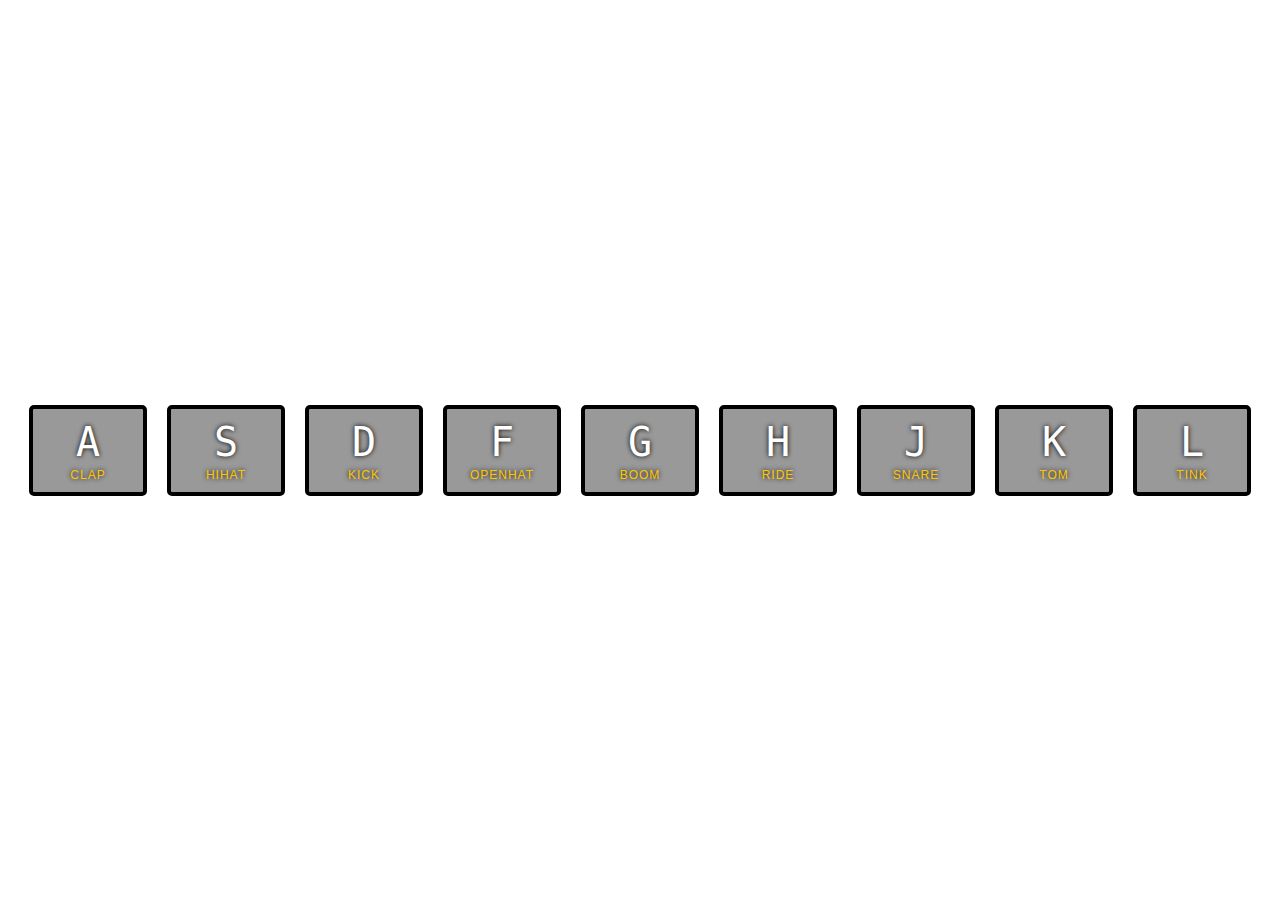
<file: 01 - JavaScript Drum Kit/index.html>
<!DOCTYPE html>
<html lang="en">
<head>
  <meta charset="UTF-8">
  <title>JS Drum Kit</title>
  <link rel="stylesheet" href="style.css">
</head>
<body>


  <div class="keys">
    <div data-key="65" class="key">
      <kbd>A</kbd>
      <span class="sound">clap</span>
    </div>
    <div data-key="83" class="key">
      <kbd>S</kbd>
      <span class="sound">hihat</span>
    </div>
    <div data-key="68" class="key">
      <kbd>D</kbd>
      <span class="sound">kick</span>
    </div>
    <div data-key="70" class="key">
      <kbd>F</kbd>
      <span class="sound">openhat</span>
    </div>
    <div data-key="71" class="key">
      <kbd>G</kbd>
      <span class="sound">boom</span>
    </div>
    <div data-key="72" class="key">
      <kbd>H</kbd>
      <span class="sound">ride</span>
    </div>
    <div data-key="74" class="key">
      <kbd>J</kbd>
      <span class="sound">snare</span>
    </div>
    <div data-key="75" class="key">
      <kbd>K</kbd>
      <span class="sound">tom</span>
    </div>
    <div data-key="76" class="key">
      <kbd>L</kbd>
      <span class="sound">tink</span>
    </div>
  </div>

  <audio data-key="65" src="sounds/clap.wav"></audio>
  <audio data-key="83" src="sounds/hihat.wav"></audio>
  <audio data-key="68" src="sounds/kick.wav"></audio>
  <audio data-key="70" src="sounds/openhat.wav"></audio>
  <audio data-key="71" src="sounds/boom.wav"></audio>
  <audio data-key="72" src="sounds/ride.wav"></audio>
  <audio data-key="74" src="sounds/snare.wav"></audio>
  <audio data-key="75" src="sounds/tom.wav"></audio>
  <audio data-key="76" src="sounds/tink.wav"></audio>

<script>
  function removeTransition(e) {
    if (e.propertyName !== 'transform') return;
    e.target.classList.remove('playing');
  }

  function playSound(e) {
    const audio = document.querySelector(`audio[data-key="${e.keyCode}"]`);
    const key = document.querySelector(`.key[data-key="${e.keyCode}"]`);
    if (!audio) return;

    // add playing class to key
    key.classList.add('playing');

    // play audio with corresponding data-key
    audio.currentTime = 0;
    audio.play();
  }

  const keys = Array.from(document.querySelectorAll('.key'));
  keys.forEach((key) => key.addEventListener('transitionend', removeTransition));
  window.addEventListener('keydown', playSound);
</script>


</body>
</html>
</file>
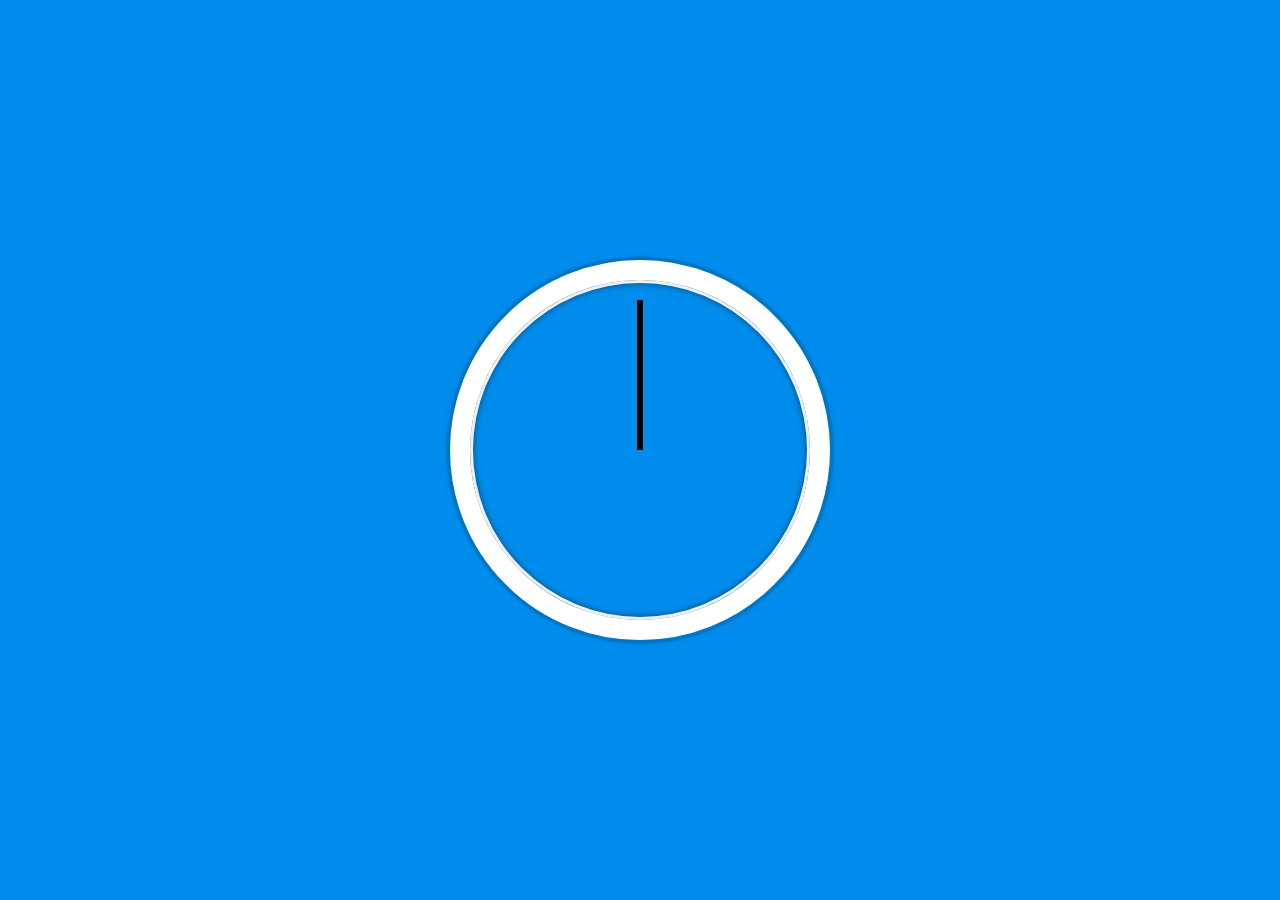
<file: 02 - JS and CSS Clock/index.html>
<!DOCTYPE html>
<html lang="en">
<head>
  <meta charset="UTF-8">
  <title>JS + CSS Clock</title>
  <link rel="stylesheet" href="css/app.css">
</head>
<body>

  <div class="clock">
    <div class="clock-face">
      <div class="hand hour-hand"></div>
      <div class="hand min-hand"></div>
      <div class="hand second-hand"></div>
    </div>
  </div>

  <script>
    const secondHand = document.querySelector('.second-hand');
    const minHand = document.querySelector('.min-hand');
    const hourHand = document.querySelector('.hour-hand');

    function setDate() {
      const now = new Date();
      const seconds = now.getSeconds();
      const minutes = now.getMinutes();
      const hours = now.getHours();

      const secondsDegrees = ((seconds / 60) * 360) + 90;
      const minutesDegrees = ((minutes / 60) * 360) + 90;
      const hoursDegrees = ((hours / 12) * 360) + 90 + (minutes * .5);

      if (seconds === 0) {
        secondHand.style.transition = 'none';
      } else if (seconds > 0 && secondHand.style.transition === 'none') {
        secondHand.style.transition = 'transform 0.05s cubic-bezier(0.1, 2.7, 0.58, 1)';
      }

      secondHand.style.transform = `rotate(${secondsDegrees}deg)`;
      minHand.style.transform = `rotate(${minutesDegrees}deg)`;
      hourHand.style.transform = `rotate(${hoursDegrees}deg)`;
    }

    setInterval(setDate, 1000);
  </script>
</body>
</html>
</file>
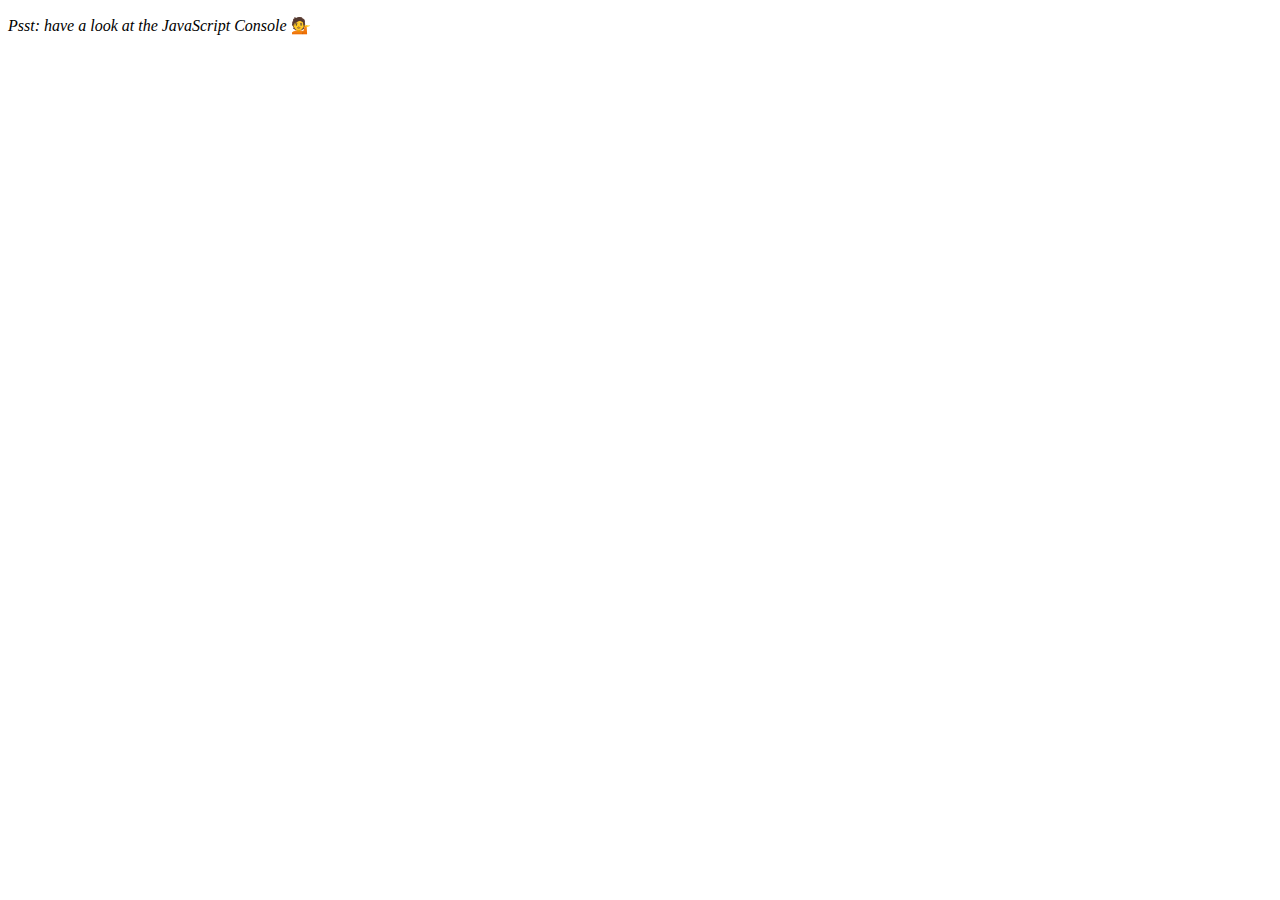
<file: 04 - Array Cardio Day 1/index.html>
<!DOCTYPE html>
<html lang="en">
<head>
  <meta charset="UTF-8">
  <title>Array Cardio 💪</title>
</head>
<body>
  <p><em>Psst: have a look at the JavaScript Console</em> 💁</p>
  <script>
    // Get your shorts on - this is an array workout!
    // ## Array Cardio Day 1

    // Some data we can work with

    const inventors = [
      { first: 'Albert', last: 'Einstein', year: 1879, passed: 1955 },
      { first: 'Isaac', last: 'Newton', year: 1643, passed: 1727 },
      { first: 'Galileo', last: 'Galilei', year: 1564, passed: 1642 },
      { first: 'Marie', last: 'Curie', year: 1867, passed: 1934 },
      { first: 'Johannes', last: 'Kepler', year: 1571, passed: 1630 },
      { first: 'Nicolaus', last: 'Copernicus', year: 1473, passed: 1543 },
      { first: 'Max', last: 'Planck', year: 1858, passed: 1947 },
      { first: 'Katherine', last: 'Blodgett', year: 1898, passed: 1979 },
      { first: 'Ada', last: 'Lovelace', year: 1815, passed: 1852 },
      { first: 'Sarah E.', last: 'Goode', year: 1855, passed: 1905 },
      { first: 'Lise', last: 'Meitner', year: 1878, passed: 1968 },
      { first: 'Hanna', last: 'Hammarström', year: 1829, passed: 1909 }
    ];

    const people = ['Beck, Glenn', 'Becker, Carl', 'Beckett, Samuel', 'Beddoes, Mick', 'Beecher, Henry', 'Beethoven, Ludwig', 'Begin, Menachem', 'Belloc, Hilaire', 'Bellow, Saul', 'Benchley, Robert', 'Benenson, Peter', 'Ben-Gurion, David', 'Benjamin, Walter', 'Benn, Tony', 'Bennington, Chester', 'Benson, Leana', 'Bent, Silas', 'Bentsen, Lloyd', 'Berger, Ric', 'Bergman, Ingmar', 'Berio, Luciano', 'Berle, Milton', 'Berlin, Irving', 'Berne, Eric', 'Bernhard, Sandra', 'Berra, Yogi', 'Berry, Halle', 'Berry, Wendell', 'Bethea, Erin', 'Bevan, Aneurin', 'Bevel, Ken', 'Biden, Joseph', 'Bierce, Ambrose', 'Biko, Steve', 'Billings, Josh', 'Biondo, Frank', 'Birrell, Augustine', 'Black, Elk', 'Blair, Robert', 'Blair, Tony', 'Blake, William'];

    // Array.prototype.filter()
    // 1. Filter the list of inventors for those who were born in the 1500's
    const fifteen = inventors.filter(inventor => {
      // returns all items that meet the specified condition
      return inventor.year >= 1500 && inventor.year < 1600;
    });
    // console.table(fifteen);

    // Array.prototype.map()
    // 2. Give us an array of the inventors' first and last names
    const fullNames = inventors.map(inventor => {
      // always returns the same number of items it was given
      return `${inventor.first} ${inventor.last}`;
    });
    // console.log(fullNames);

    // Array.prototype.sort()
    // 3. Sort the inventors by birthdate, youngest to oldest
    const inventorsByAge = inventors.sort((a, b) => {
      return a.year > b.year ? -1 : 1;
    });
    // console.table(inventorsByAge);

    // Array.prototype.reduce()
    // 4. How many years did all the inventors live?
    const totalYears = inventors.reduce((total, inventor) => {
      return total + (inventor.passed - inventor.year);
    }, 0);
    // console.log(totalYears);

    // 5. Sort the inventors by years lived
    const inventorsByLifespan = inventors.sort(function(a, b) {
      const prevAge = a.passed - a.year;
      const nextAge = b.passed - b.year;
      return prevAge > nextAge ? -1 : 1;
    });
    // console.table(inventorsByLifespan);

    // 6. create a list of Boulevards in Paris that contain 'de' anywhere in the name
    // https://en.wikipedia.org/wiki/Category:Boulevards_in_Paris
    // const category = document.querySelector('.mw-category');
    // const links = Array.from(category.querySelectorAll('a'));
    // const de = links
    //   .map(link => link.textContent)
    //   .filter(streetName => streetName.includes('de'));

    // 7. sort Exercise
    // Sort the people alphabetically by last name
    const peopleByLastName = people.sort((a, b) => {
      const aLast = a.substring(0, a.indexOf(','));
      const bLast = b.substring(0, b.indexOf(','));

      return aLast < bLast ? -1 : 1;
    });
    // console.log(peopleByLastName);

    // 8. Reduce Exercise
    // Sum up the instances of each of these
    const data = ['car', 'car', 'truck', 'truck', 'bike', 'walk', 'car', 'van', 'bike', 'walk', 'car', 'van', 'car', 'truck' ];
    const transportCount = data.reduce((obj, method) => {
      if (!obj[method]) {
        obj[method] = 0
      }

      obj[method]++;
      return obj;
    }, {});
    console.log(transportCount);

  </script>
</body>
</html>
</file>
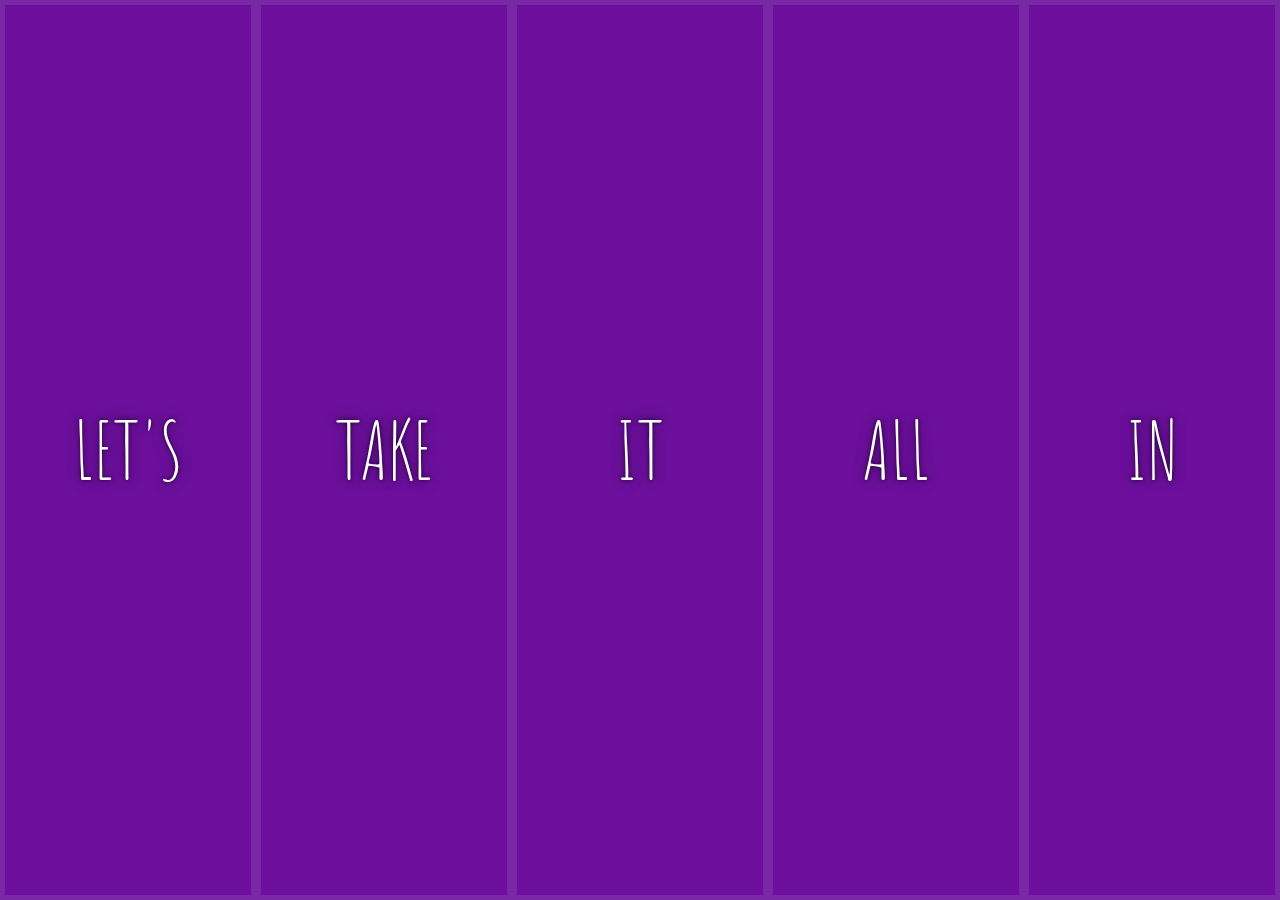
<file: 05 - Flex Panel Gallery/index.html>
<!DOCTYPE html>
<html lang="en">
<head>
  <meta charset="UTF-8">
  <title>Flex Panels 💪</title>
  <link href='https://fonts.googleapis.com/css?family=Amatic+SC' rel='stylesheet' type='text/css'>
</head>
<body>
  <style>
    html {
      box-sizing: border-box;
      background:#ffc600;
      font-family:'helvetica neue';
      font-size: 20px;
      font-weight: 200;
    }
    body {
      margin: 0;
    }
    *, *:before, *:after {
      box-sizing: inherit;
    }

    .panels {
      display: flex;
      min-height:100vh;
      overflow: hidden;
    }

    .panel {
      background:#6B0F9C;
      box-shadow:inset 0 0 0 5px rgba(255,255,255,0.1);
      color:white;
      text-align: center;
      align-items:center;
      /* Safari transitionend event.propertyName === flex */
      /* Chrome + FF transitionend event.propertyName === flex-grow */
      transition:
        font-size 0.7s cubic-bezier(0.61,-0.19, 0.7,-0.11),
        flex 0.7s cubic-bezier(0.61,-0.19, 0.7,-0.11),
        background 0.2s;
      font-size: 20px;
      background-size:cover;
      background-position:center;
      flex: 1;
      justify-content: center;
      align-items: center;
      display: flex;
      flex-direction: column;
    }


    .panel1 { background-image:url(https://source.unsplash.com/gYl-UtwNg_I/1500x1500); }
    .panel2 { background-image:url(https://source.unsplash.com/1CD3fd8kHnE/1500x1500); }
    .panel3 { background-image:url(https://images.unsplash.com/photo-1465188162913-8fb5709d6d57?ixlib=rb-0.3.5&q=80&fm=jpg&crop=faces&cs=tinysrgb&w=1500&h=1500&fit=crop&s=967e8a713a4e395260793fc8c802901d); }
    .panel4 { background-image:url(https://source.unsplash.com/ITjiVXcwVng/1500x1500); }
    .panel5 { background-image:url(https://source.unsplash.com/3MNzGlQM7qs/1500x1500); }

    .panel > * {
      margin:0;
      width: 100%;
      transition: transform 0.5s;
      flex: 1 0 auto;
      display: flex;
      justify-content: center;
      align-items: center;
    }

    .panel > *:first-child {
      transform: translateY(-100%);
    }
    .panel.open-active > *:first-child {
      transform: translateY(0);
    }
    .panel > *:last-child {
      transform: translateY(100%);
    }
    .panel.open-active > *:last-child {
      transform: translateY(0);
    }

    .panel p {
      text-transform: uppercase;
      font-family: 'Amatic SC', cursive;
      text-shadow:0 0 4px rgba(0, 0, 0, 0.72), 0 0 14px rgba(0, 0, 0, 0.45);
      font-size: 2em;
    }
    .panel p:nth-child(2) {
      font-size: 4em;
    }

    .panel.open {
      flex: 5;
      font-size:40px;
    }

  </style>


  <div class="panels">
    <div class="panel panel1">
      <p>Hey</p>
      <p>Let's</p>
      <p>Dance</p>
    </div>
    <div class="panel panel2">
      <p>Give</p>
      <p>Take</p>
      <p>Receive</p>
    </div>
    <div class="panel panel3">
      <p>Experience</p>
      <p>It</p>
      <p>Today</p>
    </div>
    <div class="panel panel4">
      <p>Give</p>
      <p>All</p>
      <p>You can</p>
    </div>
    <div class="panel panel5">
      <p>Life</p>
      <p>In</p>
      <p>Motion</p>
    </div>
  </div>

  <script>
    const panels = document.querySelectorAll('.panel');

    function toggleOpen() {
      this.classList.toggle('open');
    }

    function toggleActive(e) {
      if(e.propertyName.includes('flex')) {
        this.classList.toggle('open-active');
      }
    }

    panels.forEach(panel => panel.addEventListener('click', toggleOpen));
    panels.forEach(panel => panel.addEventListener('transitionend', toggleActive));
  </script>



</body>
</html>
</file>
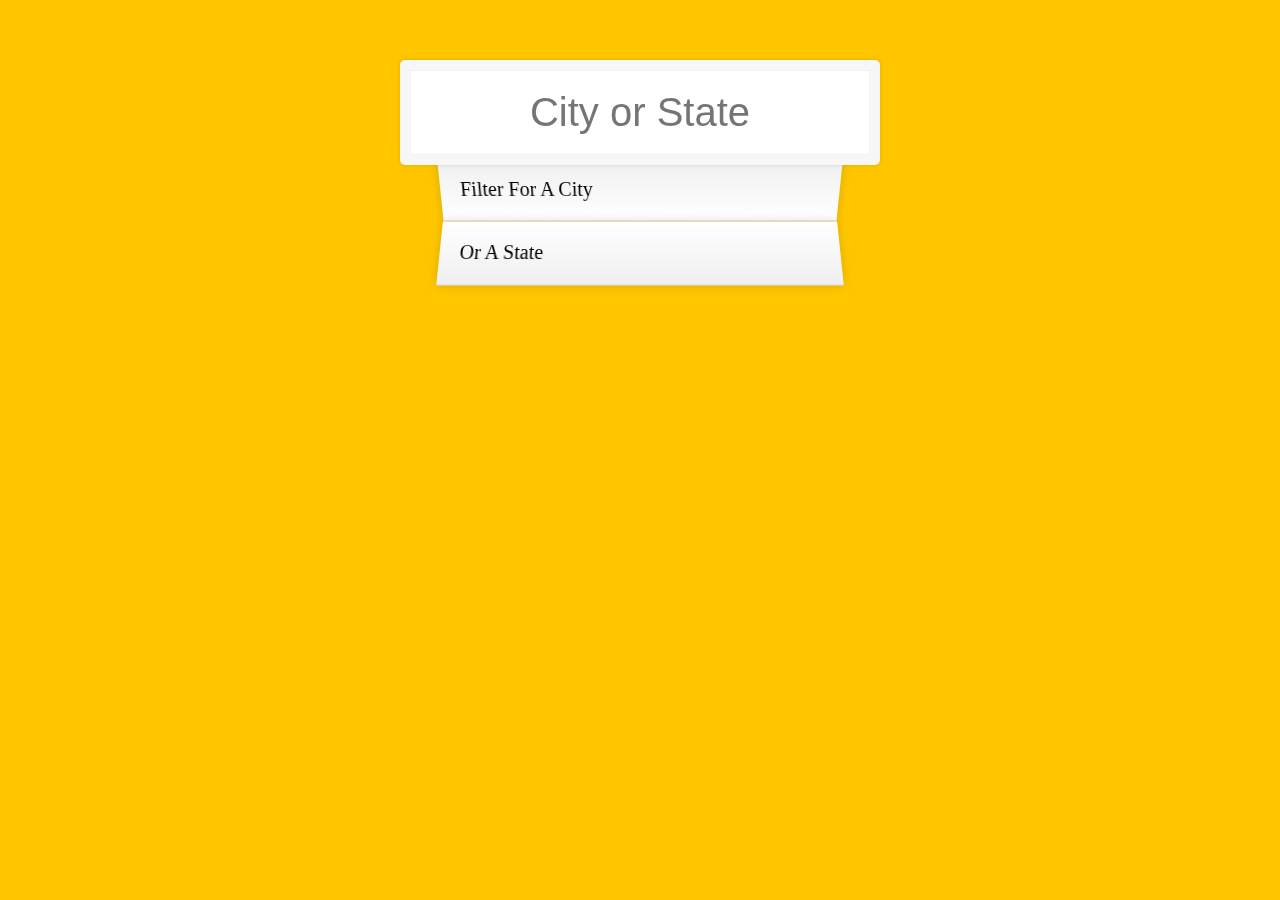
<file: 06 - Type Ahead/index.html>
<!DOCTYPE html>
<html lang="en">
<head>
  <meta charset="UTF-8">
  <title>Type Ahead 👀</title>
  <link rel="stylesheet" href="style.css">
</head>
<body>

  <form class="search-form">
    <input type="text" class="search" placeholder="City or State">
    <ul class="suggestions">
      <li>Filter for a city</li>
      <li>or a state</li>
    </ul>
  </form>
  <script>
    const endpoint = 'https://gist.githubusercontent.com/Miserlou/c5cd8364bf9b2420bb29/raw/2bf258763cdddd704f8ffd3ea9a3e81d25e2c6f6/cities.json';
    const cities = [];

    fetch(endpoint)
      .then(blob => blob.json())
      .then(data => cities.push(...data));

    function findMatches(wordToMatch, cities) {
      return cities.filter(place => {
        const regex = new RegExp(wordToMatch, 'gi');
        return place.city.match(regex) || place.state.match(regex);
      });
    }

    function numberWithCommas(x) {
      return x.toString().replace(/\B(?=(\d{3})+(?!\d))/g, ',');
    }

    function displayMatches() {
      const matchArray = findMatches(this.value, cities);
      const html = matchArray.map(place => {
        const regex = new RegExp(this.value, 'gi');
        const cityName = place.city.replace(regex, `<span class="hl">${this.value}</span>`)
        const stateName = place.state.replace(regex, `<span class="hl">${this.value}</span>`)
        return `
        <li>
          <span class="name">${cityName}, ${stateName}</span>
          <span class="population">${numberWithCommas(place.population)}</span>
        `;
      }).join('');
      suggestions.innerHTML = html;
    }

    const searchInput = document.querySelector('.search');
    const suggestions = document.querySelector('.suggestions');

    searchInput.addEventListener('change', displayMatches);
    searchInput.addEventListener('keyup', displayMatches);
  </script>
  </body>
</html>
</file>
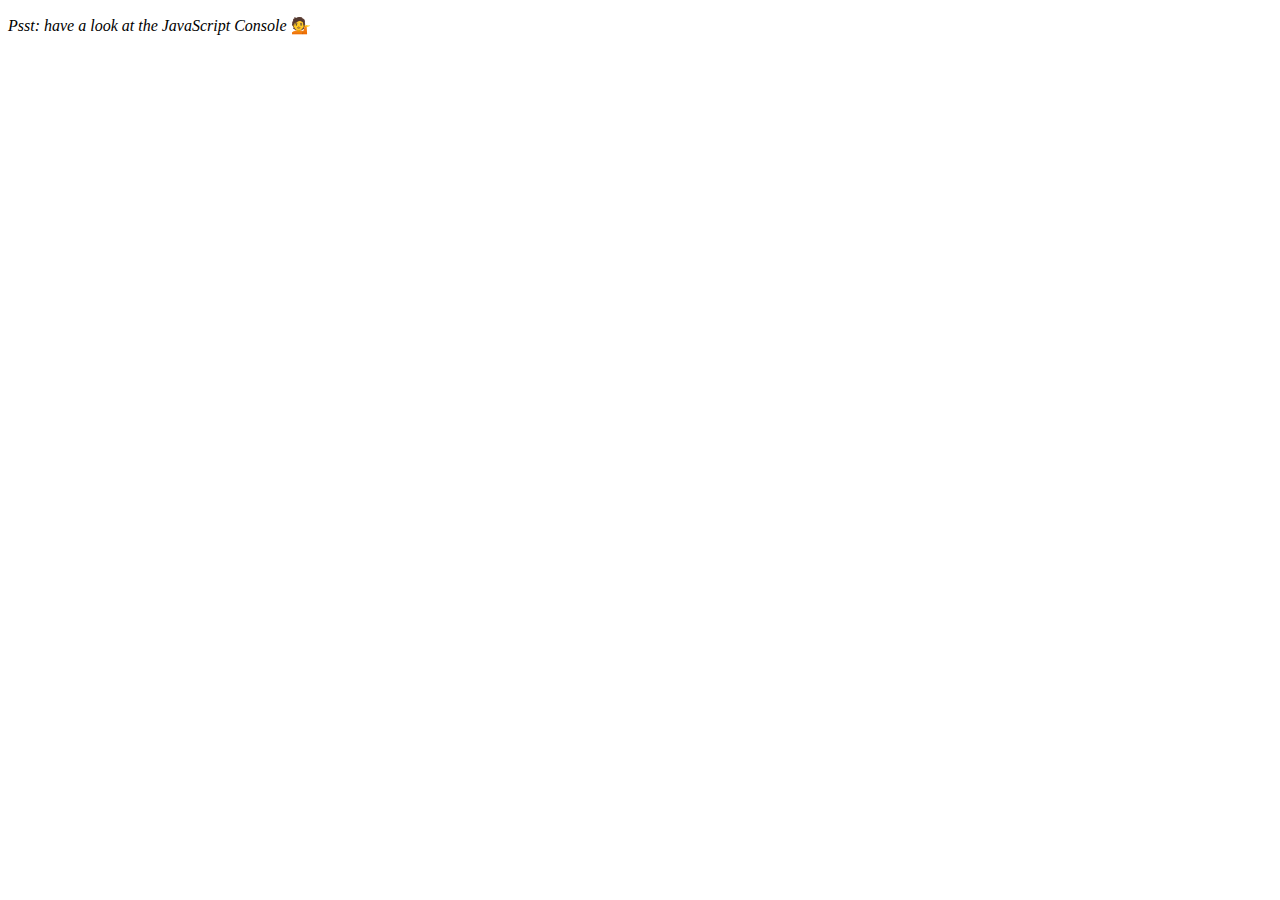
<file: 07 - Array Cardio Day 2/index.html>
<!DOCTYPE html>
<html lang="en">
<head>
  <meta charset="UTF-8">
  <title>Array Cardio 💪💪</title>
</head>
<body>
  <p><em>Psst: have a look at the JavaScript Console</em> 💁</p>
  <script>
    // ## Array Cardio Day 2

    const people = [
      { name: 'Wes', year: 1988 },
      { name: 'Kait', year: 1986 },
      { name: 'Irv', year: 1970 },
      { name: 'Lux', year: 2015 }
    ];

    const comments = [
      { text: 'Love this!', id: 523423 },
      { text: 'Super good', id: 823423 },
      { text: 'You are the best', id: 2039842 },
      { text: 'Ramen is my fav food ever', id: 123523 },
      { text: 'Nice Nice Nice!', id: 542328 }
    ];

    // Some and Every Checks
    // Array.prototype.some() // is at least one person 19 or older?
    const isAdult = people.some(person =>
      ((new Date()).getFullYear()) - person.year >= 19
    );
    console.log({isAdult});

    // Array.prototype.every() // is everyone 19 or older?
    const allAdults = people.every(person =>
      ((new Date()).getFullYear()) - person.year >= 19
    );
    console.log({allAdults});

    // Array.prototype.find()
    // Find is like filter, but instead returns just the one you are looking for
    // find the comment with the ID of 823423
    const comment = comments.find(comment => comment.id === 823423);
    console.log({comment});

    // Array.prototype.findIndex()
    // Find the comment with this ID
    // delete the comment with the ID of 823423
    const index = comments.findIndex(comment => comment.id === 823423);
    console.log({index});
    // comments.splice(index, 1);

    const newComments = [
      ...comments.slice(0, index),
      ...comments.slice(index + 1)
    ];
    console.table(newComments);

  </script>
</body>
</html>
</file>
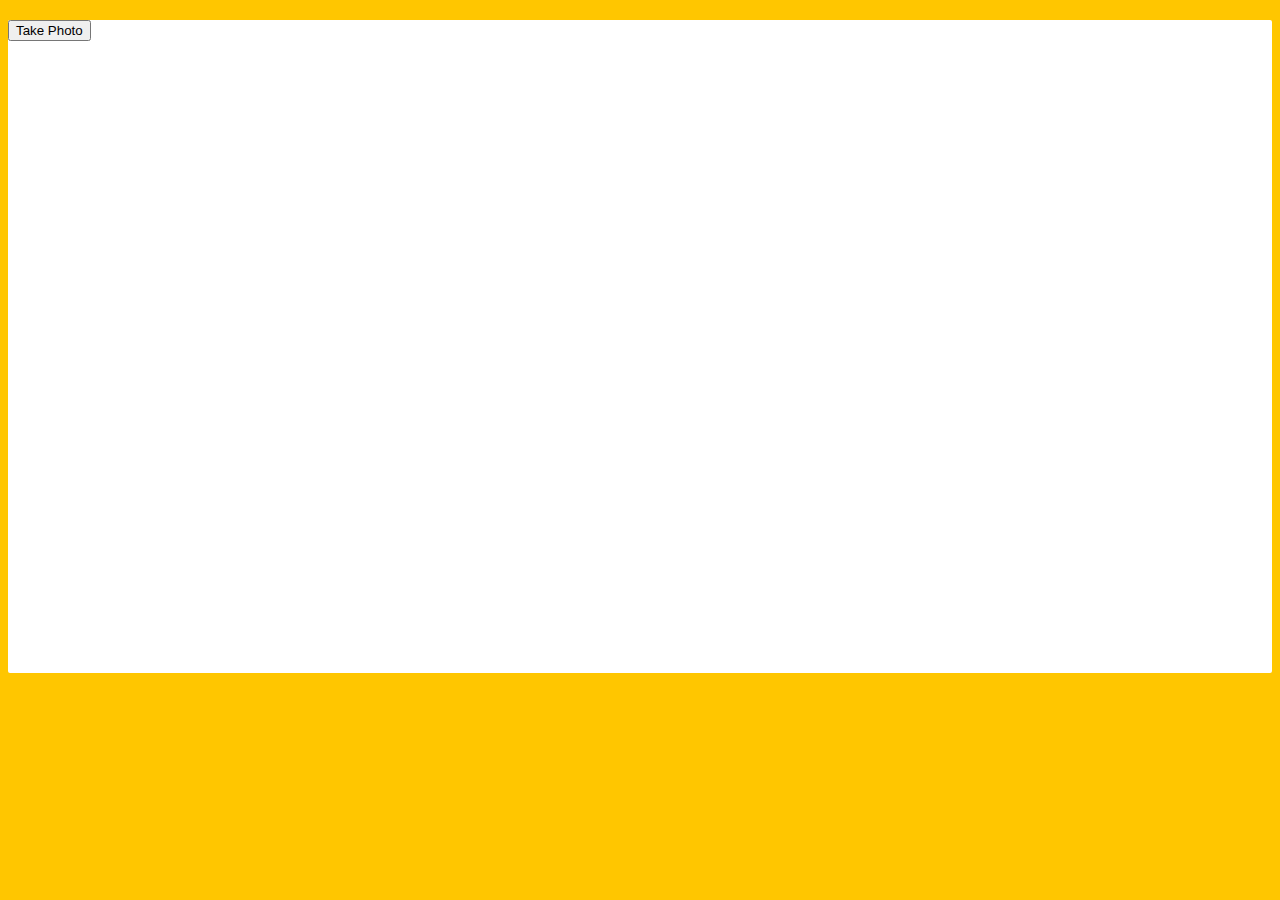
<file: 19 - Webcam Fun/index.html>
<!DOCTYPE html>
<html lang="en">
<head>
  <meta charset="UTF-8">
  <title>Get User Media Code Along!</title>
  <link rel="stylesheet" href="style.css">
</head>
<body>

  <div class="photobooth">
    <div class="controls">
      <button onClick="takePhoto()">Take Photo</button>
<!--       <div class="rgb">
        <label for="rmin">Red Min:</label>
        <input type="range" min=0 max=255 name="rmin">
        <label for="rmax">Red Max:</label>
        <input type="range" min=0 max=255 name="rmax">

        <br>

        <label for="gmin">Green Min:</label>
        <input type="range" min=0 max=255 name="gmin">
        <label for="gmax">Green Max:</label>
        <input type="range" min=0 max=255 name="gmax">

        <br>

        <label for="bmin">Blue Min:</label>
        <input type="range" min=0 max=255 name="bmin">
        <label for="bmax">Blue Max:</label>
        <input type="range" min=0 max=255 name="bmax">
      </div> -->
    </div>

    <canvas class="photo"></canvas>
    <video class="player"></video>
    <div class="strip"></div>
  </div>

  <audio class="snap" src="http://wesbos.com/demos/photobooth/snap.mp3" hidden></audio>

  <script src="scripts.js"></script>

</body>
</html>
</file>
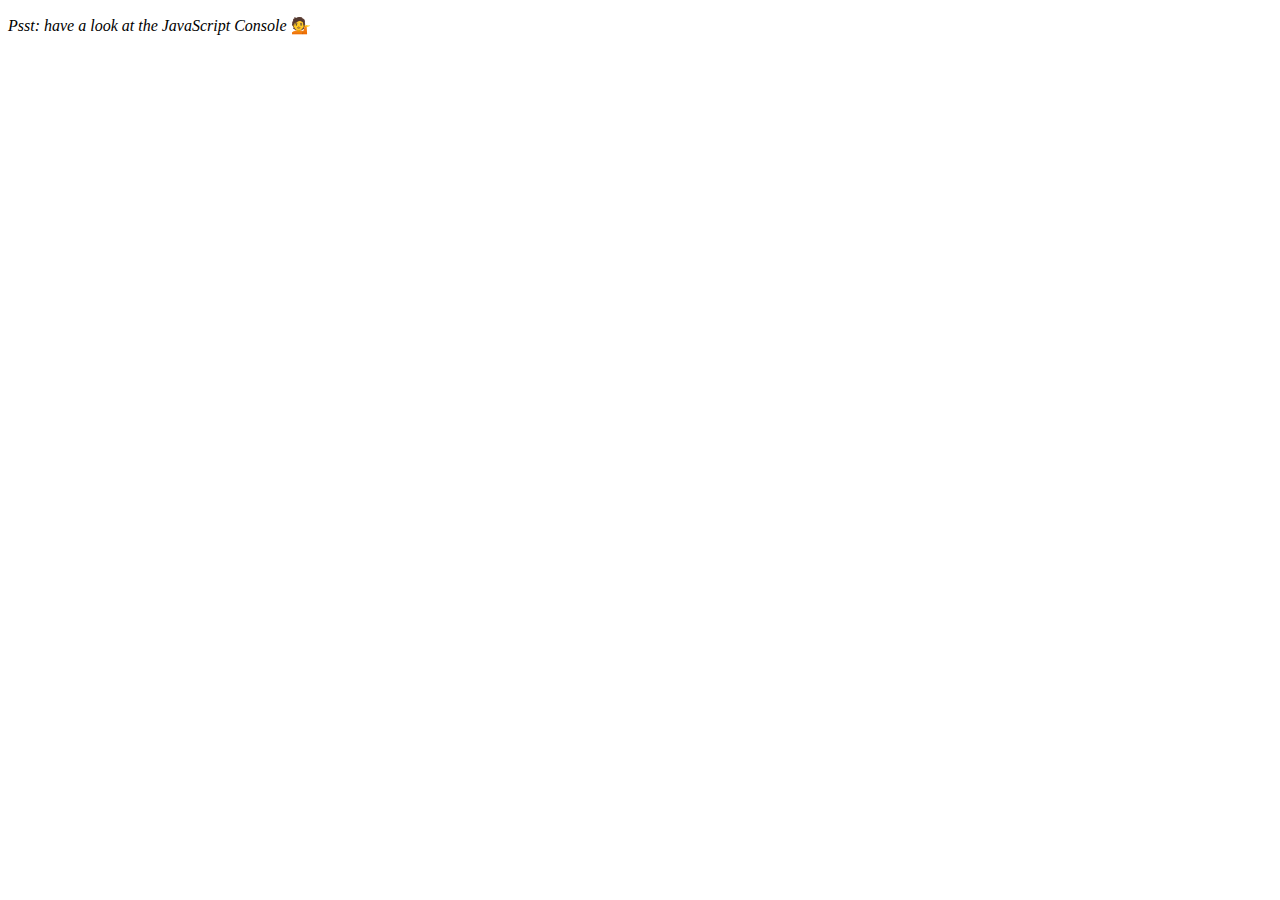
<file: 04 - Array Cardio Day 1/index-START.html>
<!DOCTYPE html>
<html lang="en">
<head>
  <meta charset="UTF-8">
  <title>Array Cardio 💪</title>
</head>
<body>
  <p><em>Psst: have a look at the JavaScript Console</em> 💁</p>
  <script>
    // Get your shorts on - this is an array workout!
    // ## Array Cardio Day 1

    // Some data we can work with

    const inventors = [
      { first: 'Albert', last: 'Einstein', year: 1879, passed: 1955 },
      { first: 'Isaac', last: 'Newton', year: 1643, passed: 1727 },
      { first: 'Galileo', last: 'Galilei', year: 1564, passed: 1642 },
      { first: 'Marie', last: 'Curie', year: 1867, passed: 1934 },
      { first: 'Johannes', last: 'Kepler', year: 1571, passed: 1630 },
      { first: 'Nicolaus', last: 'Copernicus', year: 1473, passed: 1543 },
      { first: 'Max', last: 'Planck', year: 1858, passed: 1947 },
      { first: 'Katherine', last: 'Blodgett', year: 1898, passed: 1979 },
      { first: 'Ada', last: 'Lovelace', year: 1815, passed: 1852 },
      { first: 'Sarah E.', last: 'Goode', year: 1855, passed: 1905 },
      { first: 'Lise', last: 'Meitner', year: 1878, passed: 1968 },
      { first: 'Hanna', last: 'Hammarström', year: 1829, passed: 1909 }
    ];

    const people = ['Beck, Glenn', 'Becker, Carl', 'Beckett, Samuel', 'Beddoes, Mick', 'Beecher, Henry', 'Beethoven, Ludwig', 'Begin, Menachem', 'Belloc, Hilaire', 'Bellow, Saul', 'Benchley, Robert', 'Benenson, Peter', 'Ben-Gurion, David', 'Benjamin, Walter', 'Benn, Tony', 'Bennington, Chester', 'Benson, Leana', 'Bent, Silas', 'Bentsen, Lloyd', 'Berger, Ric', 'Bergman, Ingmar', 'Berio, Luciano', 'Berle, Milton', 'Berlin, Irving', 'Berne, Eric', 'Bernhard, Sandra', 'Berra, Yogi', 'Berry, Halle', 'Berry, Wendell', 'Bethea, Erin', 'Bevan, Aneurin', 'Bevel, Ken', 'Biden, Joseph', 'Bierce, Ambrose', 'Biko, Steve', 'Billings, Josh', 'Biondo, Frank', 'Birrell, Augustine', 'Black, Elk', 'Blair, Robert', 'Blair, Tony', 'Blake, William'];

    // Array.prototype.filter()
    // 1. Filter the list of inventors for those who were born in the 1500's

    // Array.prototype.map()
    // 2. Give us an array of the inventors' first and last names

    // Array.prototype.sort()
    // 3. Sort the inventors by birthdate, oldest to youngest

    // Array.prototype.reduce()
    // 4. How many years did all the inventors live?

    // 5. Sort the inventors by years lived

    // 6. create a list of Boulevards in Paris that contain 'de' anywhere in the name
    // https://en.wikipedia.org/wiki/Category:Boulevards_in_Paris


    // 7. sort Exercise
    // Sort the people alphabetically by last name

    // 8. Reduce Exercise
    // Sum up the instances of each of these
    const data = ['car', 'car', 'truck', 'truck', 'bike', 'walk', 'car', 'van', 'bike', 'walk', 'car', 'van', 'car', 'truck' ];

  </script>
</body>
</html>
</file>
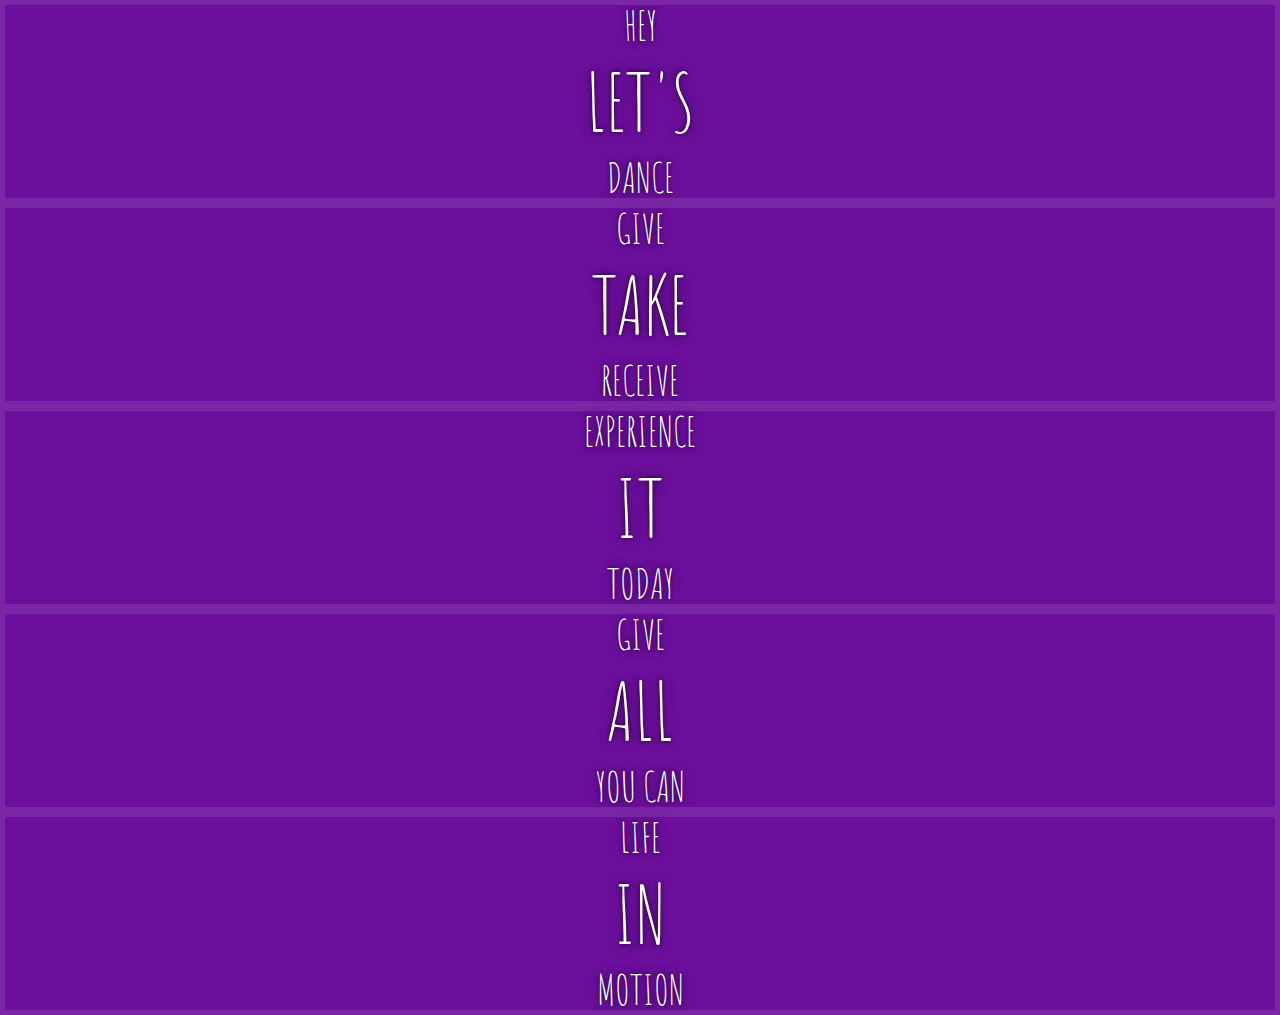
<file: 05 - Flex Panel Gallery/index-START.html>
<!DOCTYPE html>
<html lang="en">
<head>
  <meta charset="UTF-8">
  <title>Flex Panels 💪</title>
  <link href='https://fonts.googleapis.com/css?family=Amatic+SC' rel='stylesheet' type='text/css'>
</head>
<body>
  <style>
    html {
      box-sizing: border-box;
      background:#ffc600;
      font-family:'helvetica neue';
      font-size: 20px;
      font-weight: 200;
    }
    body {
      margin: 0;
    }
    *, *:before, *:after {
      box-sizing: inherit;
    }

    .panels {
      min-height:100vh;
      overflow: hidden;
    }

    .panel {
      background:#6B0F9C;
      box-shadow:inset 0 0 0 5px rgba(255,255,255,0.1);
      color:white;
      text-align: center;
      align-items:center;
      /* Safari transitionend event.propertyName === flex */
      /* Chrome + FF transitionend event.propertyName === flex-grow */
      transition:
        font-size 0.7s cubic-bezier(0.61,-0.19, 0.7,-0.11),
        flex 0.7s cubic-bezier(0.61,-0.19, 0.7,-0.11),
        background 0.2s;
      font-size: 20px;
      background-size:cover;
      background-position:center;
    }


    .panel1 { background-image:url(https://source.unsplash.com/gYl-UtwNg_I/1500x1500); }
    .panel2 { background-image:url(https://source.unsplash.com/1CD3fd8kHnE/1500x1500); }
    .panel3 { background-image:url(https://images.unsplash.com/photo-1465188162913-8fb5709d6d57?ixlib=rb-0.3.5&q=80&fm=jpg&crop=faces&cs=tinysrgb&w=1500&h=1500&fit=crop&s=967e8a713a4e395260793fc8c802901d); }
    .panel4 { background-image:url(https://source.unsplash.com/ITjiVXcwVng/1500x1500); }
    .panel5 { background-image:url(https://source.unsplash.com/3MNzGlQM7qs/1500x1500); }

    .panel > * {
      margin:0;
      width: 100%;
      transition:transform 0.5s;
    }

    .panel p {
      text-transform: uppercase;
      font-family: 'Amatic SC', cursive;
      text-shadow:0 0 4px rgba(0, 0, 0, 0.72), 0 0 14px rgba(0, 0, 0, 0.45);
      font-size: 2em;
    }
    .panel p:nth-child(2) {
      font-size: 4em;
    }

    .panel.open {
      font-size:40px;
    }

  </style>


  <div class="panels">
    <div class="panel panel1">
      <p>Hey</p>
      <p>Let's</p>
      <p>Dance</p>
    </div>
    <div class="panel panel2">
      <p>Give</p>
      <p>Take</p>
      <p>Receive</p>
    </div>
    <div class="panel panel3">
      <p>Experience</p>
      <p>It</p>
      <p>Today</p>
    </div>
    <div class="panel panel4">
      <p>Give</p>
      <p>All</p>
      <p>You can</p>
    </div>
    <div class="panel panel5">
      <p>Life</p>
      <p>In</p>
      <p>Motion</p>
    </div>
  </div>

  <script>

  </script>



</body>
</html>
</file>
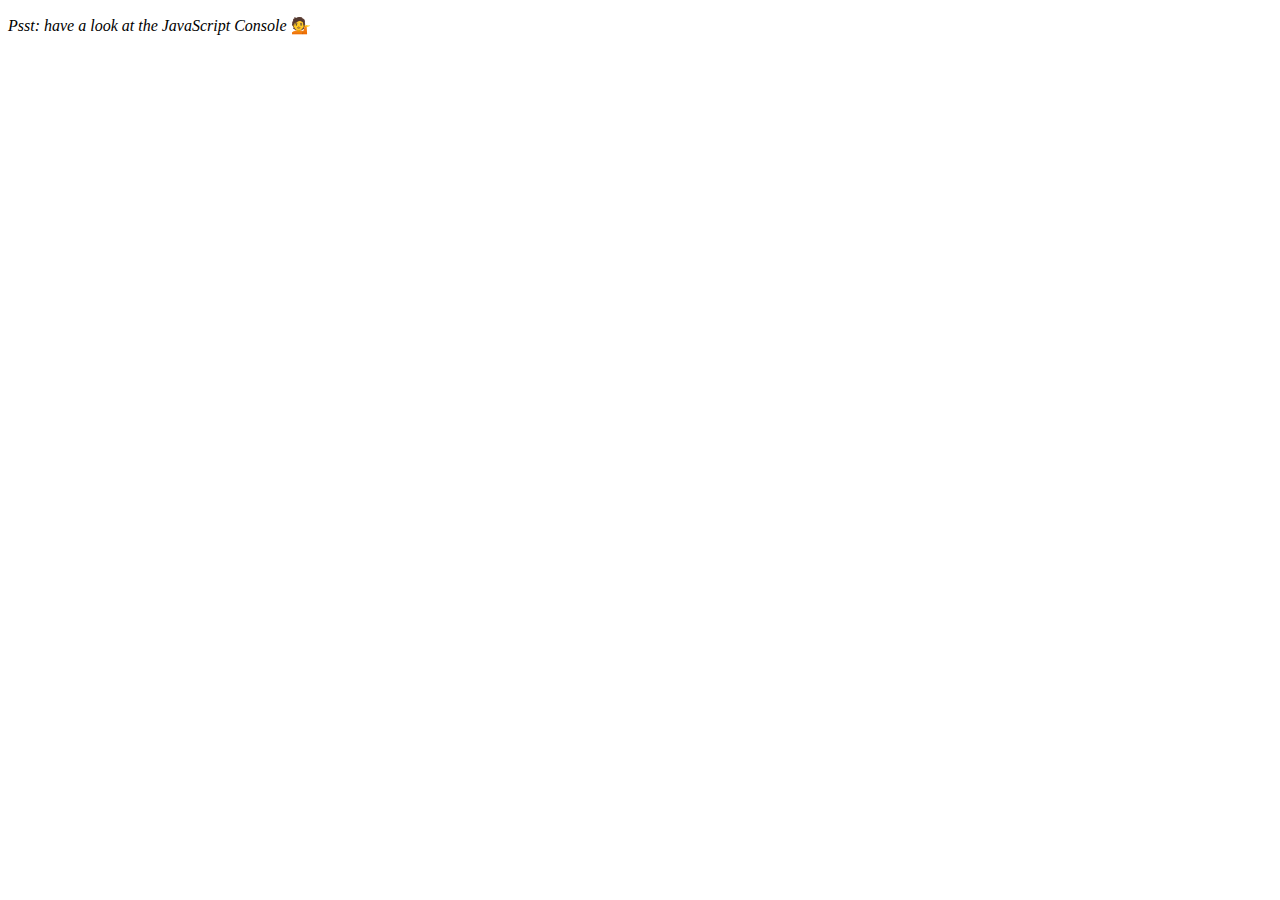
<file: 07 - Array Cardio Day 2/index-START.html>
<!DOCTYPE html>
<html lang="en">
<head>
  <meta charset="UTF-8">
  <title>Array Cardio 💪💪</title>
</head>
<body>
  <p><em>Psst: have a look at the JavaScript Console</em> 💁</p>
  <script>
    // ## Array Cardio Day 2

    const people = [
      { name: 'Wes', year: 1988 },
      { name: 'Kait', year: 1986 },
      { name: 'Irv', year: 1970 },
      { name: 'Lux', year: 2015 }
    ];

    const comments = [
      { text: 'Love this!', id: 523423 },
      { text: 'Super good', id: 823423 },
      { text: 'You are the best', id: 2039842 },
      { text: 'Ramen is my fav food ever', id: 123523 },
      { text: 'Nice Nice Nice!', id: 542328 }
    ];

    // Some and Every Checks
    // Array.prototype.some() // is at least one person 19 or older?
    // Array.prototype.every() // is everyone 19 or older?

    // Array.prototype.find()
    // Find is like filter, but instead returns just the one you are looking for
    // find the comment with the ID of 823423

    // Array.prototype.findIndex()
    // Find the comment with this ID
    // delete the comment with the ID of 823423

  </script>
</body>
</html>
</file>
<file: 01 - JavaScript Drum Kit/style.css>
html {
  font-size: 10px;
  background: url(http://i.imgur.com/b9r5sEL.jpg) bottom center;
  background-size: cover;
}
body,html {
  margin: 0;
  padding: 0;
  font-family: sans-serif;
}

.keys {
  display: flex;
  flex: 1;
  flex-wrap: wrap;
  min-height: 100vh;
  align-items: center;
  justify-content: center;
}

.key {
  border: .4rem solid black;
  border-radius: .5rem;
  margin: 1rem;
  font-size: 1.5rem;
  padding: 1rem .5rem;
  transition: all .07s ease;
  width: 10rem;
  text-align: center;
  color: white;
  background: rgba(0,0,0,0.4);
  text-shadow: 0 0 .5rem black;
}

.playing {
  transform: scale(1.1);
  border-color: #ffc600;
  box-shadow: 0 0 1rem #ffc600;
}

kbd {
  display: block;
  font-size: 4rem;
}

.sound {
  font-size: 1.2rem;
  text-transform: uppercase;
  letter-spacing: .1rem;
  color: #ffc600;
}
</file>
<file: 02 - JS and CSS Clock/css/app.css>
html {
  background: #018DED url(http://unsplash.it/1500/1000?image=881&blur=50);
  background-size: cover;
  font-family: 'helvetica neue';
  text-align: center;
  font-size: 10px;
}

body {
  margin: 0;
  font-size: 2rem;
  display:flex;
  flex: 1;
  min-height: 100vh;
  align-items: center;
}

.clock {
  width: 30rem;
  height: 30rem;
  border: 20px solid white;
  border-radius: 50%;
  margin: 50px auto;
  position: relative;
  padding: 2rem;
  box-shadow:
    0 0 0 4px rgba(0,0,0,0.1),
    inset 0 0 0 3px #EFEFEF,
    inset 0 0 10px black,
    0 0 10px rgba(0,0,0,0.2);
}

.clock-face {
  position: relative;
  width: 100%;
  height: 100%;
  transform: translateY(-3px); /* account for the height of the clock hands */
}

.hand {
  width: 50%;
  height: 6px;
  background: black;
  position: absolute;
  top: 50%;
  transform-origin: 100%;
  transform: rotate(90deg);
  transition: all 0.05s cubic-bezier(0.1, 2.7, 0.58, 1);
}
</file>
<file: 06 - Type Ahead/style.css>
html {
      box-sizing: border-box;
      background:#ffc600;
      font-family:'helvetica neue';
      font-size: 20px;
      font-weight: 200;
    }
    *, *:before, *:after {
      box-sizing: inherit;
    }
    input {
      width: 100%;
      padding:20px;
    }

    .search-form {
      max-width:400px;
      margin:50px auto;
    }

    input.search {
      margin: 0;
      text-align: center;
      outline:0;
      border: 10px solid #F7F7F7;
      width: 120%;
      left: -10%;
      position: relative;
      top: 10px;
      z-index: 2;
      border-radius: 5px;
      font-size: 40px;
      box-shadow: 0 0 5px rgba(0, 0, 0, 0.12), inset 0 0 2px rgba(0, 0, 0, 0.19);
    }


    .suggestions {
      margin: 0;
      padding: 0;
      position: relative;
      /*perspective:20px;*/
    }
    .suggestions li {
      background:white;
      list-style: none;
      border-bottom: 1px solid #D8D8D8;
      box-shadow: 0 0 10px rgba(0, 0, 0, 0.14);
      margin:0;
      padding:20px;
      transition:background 0.2s;
      display:flex;
      justify-content:space-between;
      text-transform: capitalize;
    }

    .suggestions li:nth-child(even) {
      transform: perspective(100px) rotateX(3deg) translateY(2px) scale(1.001);
      background: linear-gradient(to bottom,  #ffffff 0%,#EFEFEF 100%);
    }
    .suggestions li:nth-child(odd) {
      transform: perspective(100px) rotateX(-3deg) translateY(3px);
      background: linear-gradient(to top,  #ffffff 0%,#EFEFEF 100%);
    }

    span.population {
      font-size: 15px;
    }

    .hl {
      background:#ffc600;
    }

    a {
      color:black;
      background:rgba(0,0,0,0.1);
      text-decoration: none;
    }
</file>
<file: 19 - Webcam Fun/style.css>
html {
  box-sizing: border-box;
}

*, *:before, *:after {
  box-sizing: inherit;
}

html {
  font-size: 10px;
  background:#ffc600;
}

.photobooth {
  background:white;
  max-width:150rem;
  margin: 2rem auto;
  border-radius:2px;
}

/*clearfix*/
.photobooth:after {
  content: '';
  display: block;
  clear: both;
}

.photo {
  width:100%;
  float:left;
}

.player {
  position: absolute;
  top:20px;
  right: 20px;
  width:200px;
}

/*
  Strip!
*/

.strip {
  padding:2rem;
}
.strip img {
  width:100px;
  overflow-x: scroll;
  padding:0.8rem 0.8rem 2.5rem 0.8rem;
  box-shadow:0 0 3px rgba(0,0,0,0.2);
  background:white;
}

.strip a:nth-child(5n+1) img { transform: rotate(10deg); }
.strip a:nth-child(5n+2) img { transform: rotate(-2deg); }
.strip a:nth-child(5n+3) img { transform: rotate(8deg); }
.strip a:nth-child(5n+4) img { transform: rotate(-11deg); }
.strip a:nth-child(5n+5) img { transform: rotate(12deg); }
</file>
